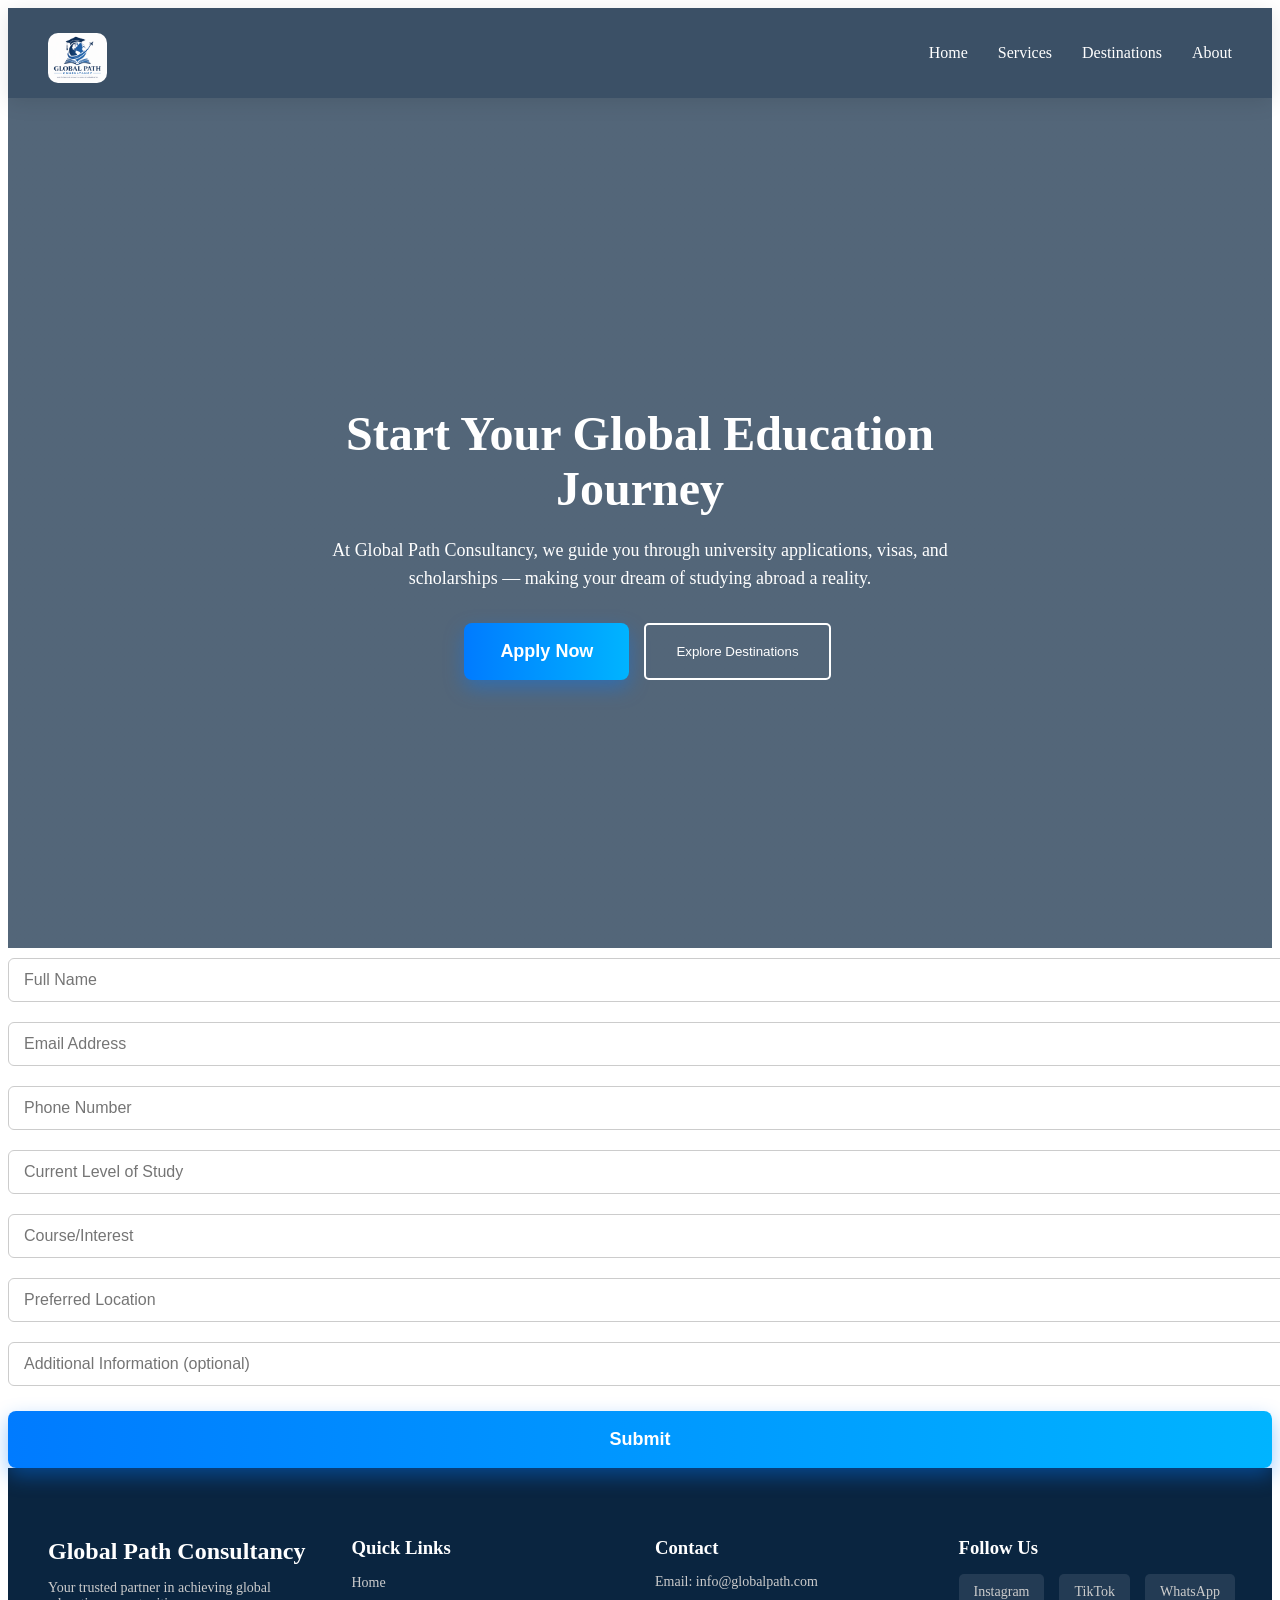
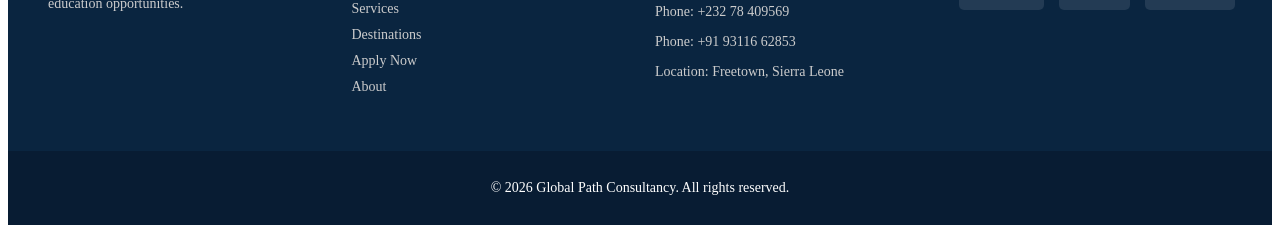
<file: index.html>
<!DOCTYPE html>
<html lang="en">
<head>
    <meta charset="UTF-8">
    <meta name="viewport" content="width=device-width, initial-scale=1.0">
    <title>Home - Global Path Consultancy</title>
    <link rel="icon" type="image/png" href="/imgs/gpc logo.png">
    <link rel="stylesheet" href="style.css">
    
</head>

<body>
    <nav class="navbar">
    <div class="logo">
        <img src="imgs/gpc logo.png" alt="Global Path Consultancy" class="logo-img">
    </div>

    <ul class="nav-links" id="navLinks">
        <li><a href="index.html">Home</a></li>
        <li><a href="services.html">Services</a></li>
        <li><a href="destination.html">Destinations</a></li>
        <li><a href="about.html">About</a></li>
        
    </ul>

    <div class="menu-toggle" id="menuToggle">
        ☰
    </div>
</nav>

<section class="hero">
    <div class="hero-content">
        <h1>Start Your Global Education Journey</h1>
        <p>
            At Global Path Consultancy, we guide you through university applications,
            visas, and scholarships — making your dream of studying abroad a reality.
        </p>

        <div class="hero-buttons">
            <a href="apply.html" ></a>
            <button class="primary-btn" onclick="document.getElementById('applyForm').scrollIntoView({behavior: 'smooth'})">
    Apply Now
</button>
            <button class="secondary-btn" onclick="location.href='destination.html'">Explore Destinations</button>
        </div>
        
    </div>
</section>

<form id="applyForm" action="https://formspree.io/f/xqegoaak" method="POST" target="_blank">
    <input type="text" name="name" placeholder="Full Name" required>
    <input type="email" name="email" placeholder="Email Address" required>
    <input type="tel" name="phone" placeholder="Phone Number" required>
    <input type="text" name="current_level" placeholder="Current Level of Study" required>
    <input type="text" name="course" placeholder="Course/Interest" required>
    <input type="text" name="location" placeholder="Preferred Location" required>
    <input type="text" name="additional_info" placeholder="Additional Information (optional)">
    <button type="submit" class="primary-btn">Submit</button>
</form>



    <script src="script.js"></script>
</body>
<footer class="footer">
    <div class="footer-container">

        <!-- BRAND -->
        <div class="footer-section">
            <h2>Global Path Consultancy</h2>
            <p>Your trusted partner in achieving global education opportunities.</p>
        </div>

        <!-- QUICK LINKS -->
        <div class="footer-section">
            <h3>Quick Links</h3>
            <ul>
                <li><a href="index.html">Home</a></li>
                <li><a href="services.html">Services</a></li>
                <li><a href="destination.html">Destinations</a></li>
                <li><a href="apply.html">Apply Now</a></li>
                <li><a href="about.html">About</a></li>
            </ul>
        </div>

        <!-- CONTACT -->
        <div class="footer-section">
            <h3>Contact</h3>
            <p>Email: info@globalpath.com</p>
            <p>Phone: +232 78 409569</p>
            <p>Phone: +91 93116 62853</p>
            
            <p>Location: Freetown, Sierra Leone</p>
        </div>

        <!-- SOCIALS -->
        <div class="footer-section">
            <h3>Follow Us</h3>
            <div class="social-icons">
                <a href="https://www.instagram.com/globalpathconsultantcysl" target="_blank">Instagram</a>
                <a href="https://www.tiktok.com/globalpathconsultancysl"target="_blank">TikTok</a>
                <a href="https://wa.me/+919311662853" target="_blank">WhatsApp</a>
            </div>
        </div>

    </div>

    <!-- BOTTOM -->
    <div class="footer-bottom">
        <p>© 2026 Global Path Consultancy. All rights reserved.</p>
    </div>
</footer>
</html>
</file>
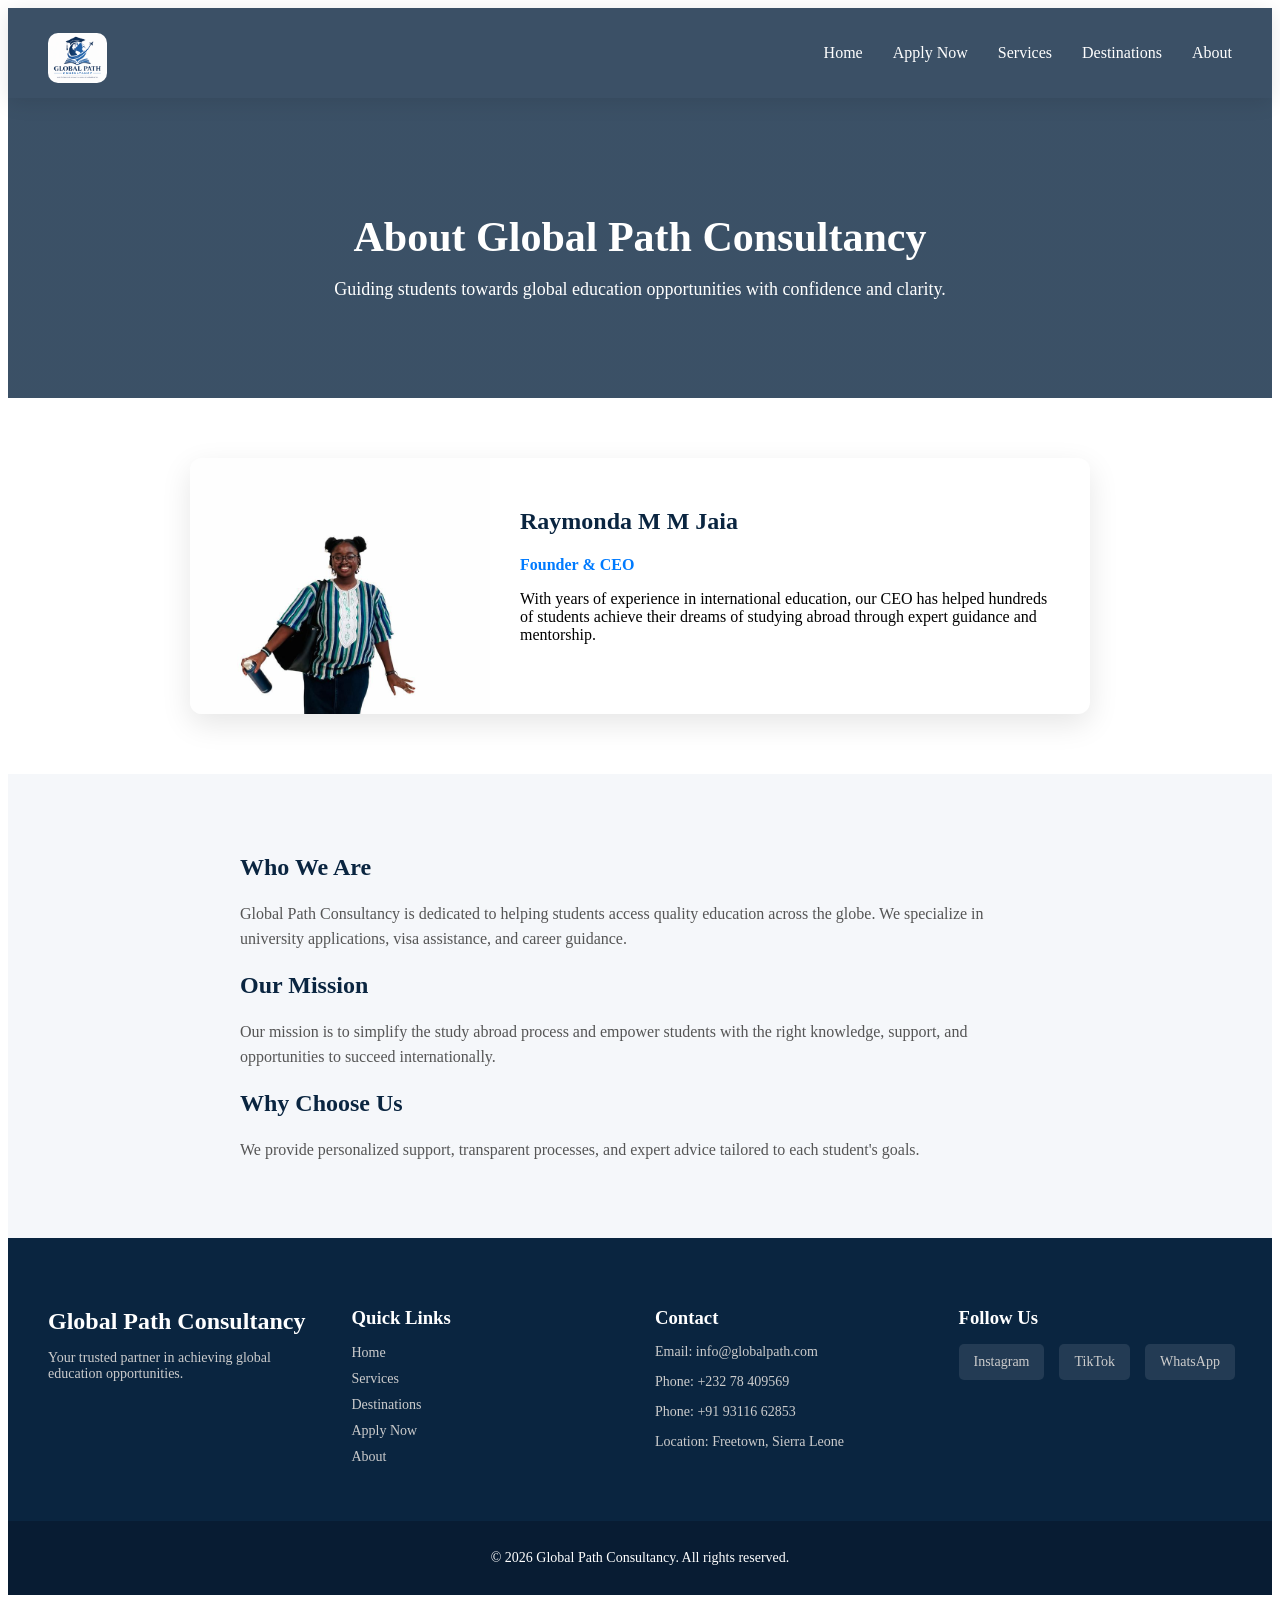
<file: about.html>
<!DOCTYPE html>
<html lang="en">
<head>
    <meta charset="UTF-8">
    <meta name="viewport" content="width=device-width, initial-scale=1.0">
    <title>About Us - Global Path Consultancy</title>
    <link rel="icon" type="image/png" href="/imgs/gpc logo.png">
    <link rel="stylesheet" href="style.css">
</head>
<body>

<!-- NAVBAR -->
<nav class="navbar">
    <div class="logo">
        <img src="imgs/gpc logo.png" alt="Global Path Consultancy" class="logo-img">
    </div>
    <ul class="nav-links" id="navLinks">
        <li><a href="index.html">Home</a></li>
        <li><a href="apply.html">Apply Now</a></li>
        <li><a href="services.html">Services</a></li>
        <li><a href="destination.html">Destinations</a></li>
        <li><a href="about.html">About</a></li>
    </ul>
    <div class="menu-toggle" id="menuToggle">☰</div>
</nav>

<!-- HERO -->
<section class="about-hero">
    <h1>About Global Path Consultancy</h1>
    <p>Guiding students towards global education opportunities with confidence and clarity.</p>
</section>

<!-- CEO CARD -->
<section class="ceo-section">
    <div class="ceo-card">
        <img src="imgs/ceo.jpeg" alt="CEO">
        <div class="ceo-info">
            <h2>Raymonda M M Jaia</h2>
            <h4>Founder & CEO</h4>
            <p>
                With years of experience in international education, our CEO has helped hundreds
                of students achieve their dreams of studying abroad through expert guidance and mentorship.
            </p>
        </div>
    </div>
</section>

<!-- ABOUT TEXT -->
<section class="about-content">
    <div class="about-text">
        <h2>Who We Are</h2>
        <p>
            Global Path Consultancy is dedicated to helping students access quality education across the globe.
            We specialize in university applications, visa assistance, and career guidance.
        </p>

        <h2>Our Mission</h2>
        <p>
            Our mission is to simplify the study abroad process and empower students with the right knowledge,
            support, and opportunities to succeed internationally.
        </p>

        <h2>Why Choose Us</h2>
        <p>
            We provide personalized support, transparent processes, and expert advice tailored to each student's goals.
        </p>
    </div>
</section>

<script src="script.js"></script>
</body>

<footer class="footer">
    <div class="footer-container">

        <!-- BRAND -->
        <div class="footer-section">
            <h2>Global Path Consultancy</h2>
            <p>Your trusted partner in achieving global education opportunities.</p>
        </div>

        <!-- QUICK LINKS -->
        <div class="footer-section">
            <h3>Quick Links</h3>
            <ul>
                <li><a href="index.html">Home</a></li>
                <li><a href="services.html">Services</a></li>
                <li><a href="destination.html">Destinations</a></li>
                <li><a href="apply.html">Apply Now</a></li>
                <li><a href="about.html">About</a></li>
            </ul>
        </div>

        <!-- CONTACT -->
        <div class="footer-section">
            <h3>Contact</h3>
            <p>Email: info@globalpath.com</p>
            <p>Phone: +232 78 409569</p>
            <p>Phone: +91 93116 62853</p>
            
            <p>Location: Freetown, Sierra Leone</p>
        </div>

        <!-- SOCIALS -->
        <div class="footer-section">
            <h3>Follow Us</h3>
            <div class="social-icons">
                <a href="https://www.instagram.com/globalpathconsultantcysl" target="_blank">Instagram</a>
                <a href="https://www.tiktok.com/globalpathconsultancysl"target="_blank">TikTok</a>
                <a href="https://wa.me/+919311662853" target="_blank">WhatsApp</a>
            </div>
        </div>

    </div>

    <!-- BOTTOM -->
    <div class="footer-bottom">
        <p>© 2026 Global Path Consultancy. All rights reserved.</p>
    </div>
</footer>
</html>
</file>
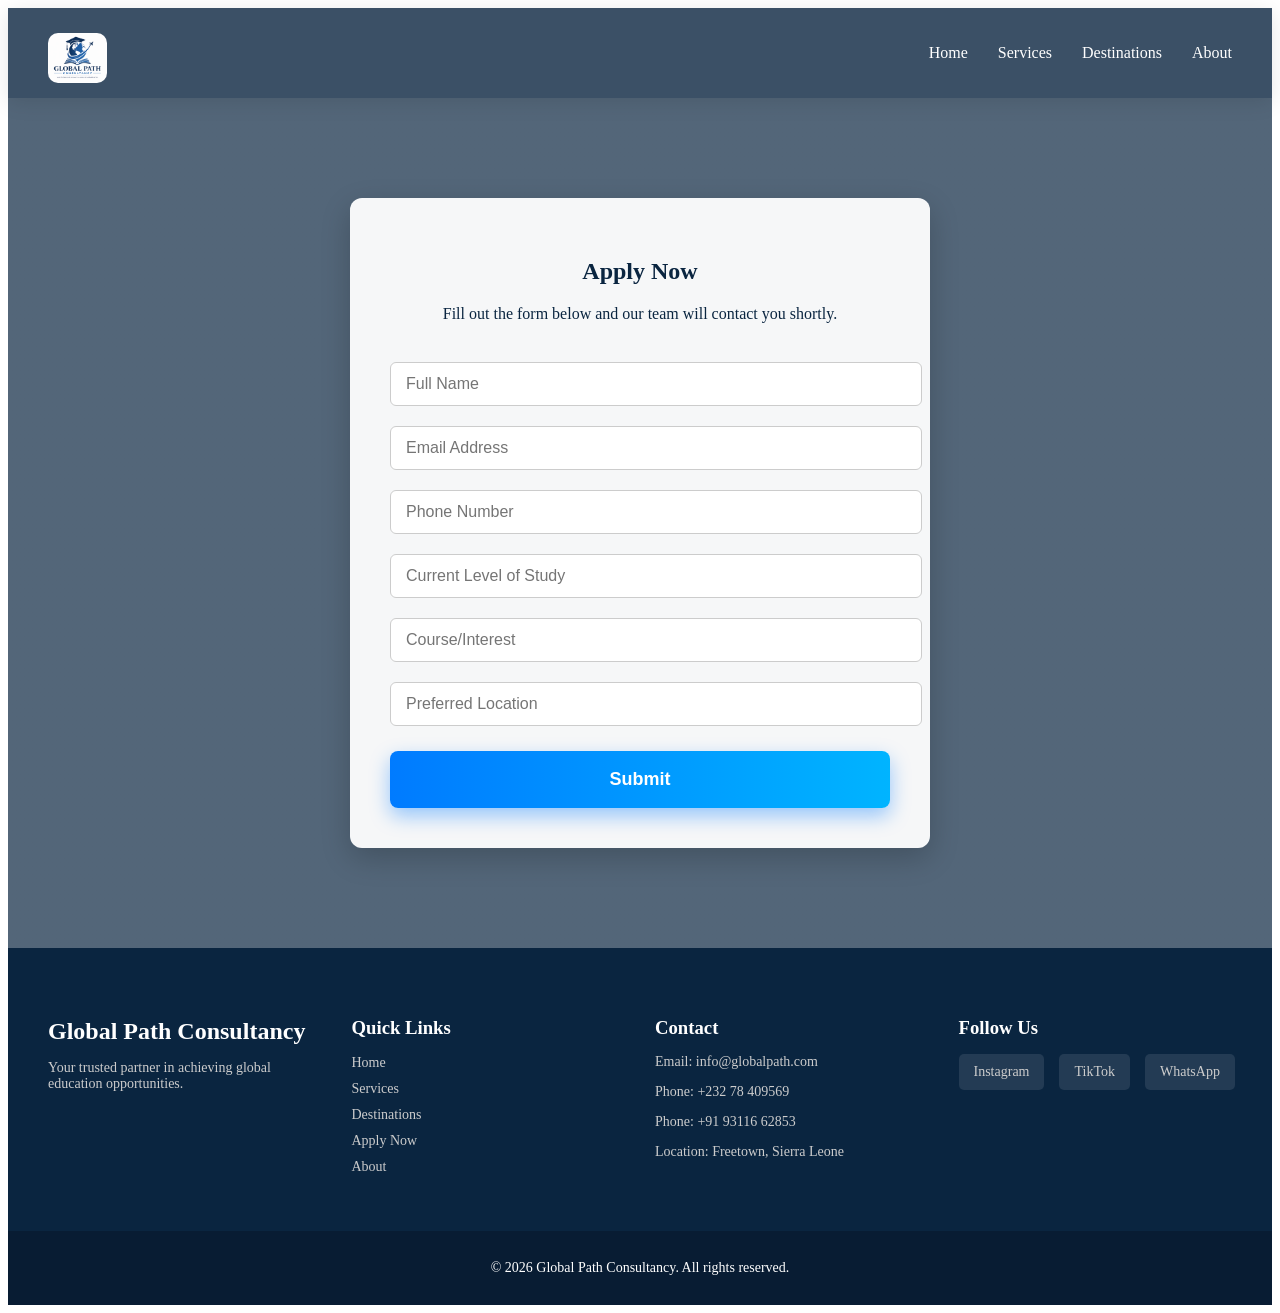
<file: apply.html>
<!DOCTYPE html>
<html lang="en">
<head>
    <meta charset="UTF-8">
    <meta name="viewport" content="width=device-width, initial-scale=1.0">
    <title>Apply Now - Global Path Consultancy</title>
    <link rel="icon" type="image/png" href="/imgs/gpc logo.png">
    <link rel="stylesheet" href="style.css">
</head>
<body>

    <!-- NAVBAR -->
   <nav class="navbar">
    <div class="logo">
        <img src="imgs/gpc logo.png" alt="Global Path Consultancy" class="logo-img">
    </div>

    <ul class="nav-links" id="navLinks">
        <li><a href="index.html">Home</a></li>
        <li><a href="services.html">Services</a></li>
        <li><a href="destination.html">Destinations</a></li>
        <li><a href="about.html">About</a></li>
        
    </ul>

    <div class="menu-toggle" id="menuToggle">
        ☰
    </div>
</nav>

    <!-- FORM HERO -->
    <section class="form-hero">
        <div class="form-container">
            <h1>Apply Now</h1>
            <p>Fill out the form below and our team will contact you shortly.</p>

            <form id="applyForm" action="https://formspree.io/f/xqegoaak" method="POST" target="_blank">
                
                <input type="text" name="name" placeholder="Full Name" required>
                <input type="email" name="email" placeholder="Email Address" required>
                <input type="tel" name="phone" placeholder="Phone Number" required>
                <input type="text" name="current_level" placeholder="Current Level of Study" required>
                <input type="text" name="course" placeholder="Course/Interest" required>
                <input type="text" name="location" placeholder="Preferred Location" required>
                <button type="submit" class="primary-btn">Submit</button>
            </form>
        </div>
    </section>

    <script src="script.js"></script>
</body>

<footer class="footer">
    <div class="footer-container">

        <!-- BRAND -->
        <div class="footer-section">
            <h2>Global Path Consultancy</h2>
            <p>Your trusted partner in achieving global education opportunities.</p>
        </div>

        <!-- QUICK LINKS -->
        <div class="footer-section">
            <h3>Quick Links</h3>
            <ul>
                <li><a href="index.html">Home</a></li>
                <li><a href="services.html">Services</a></li>
                <li><a href="destination.html">Destinations</a></li>
                <li><a href="apply.html">Apply Now</a></li>
                <li><a href="about.html">About</a></li>
            </ul>
        </div>

        <!-- CONTACT -->
        <div class="footer-section">
            <h3>Contact</h3>
            <p>Email: info@globalpath.com</p>
            <p>Phone: +232 78 409569</p>
            <p>Phone: +91 93116 62853</p>
            
            <p>Location: Freetown, Sierra Leone</p>
        </div>

        <!-- SOCIALS -->
        <div class="footer-section">
            <h3>Follow Us</h3>
            <div class="social-icons">
                <a href="https://www.instagram.com/globalpathconsultantcysl" target="_blank">Instagram</a>
                <a href="https://www.tiktok.com/globalpathconsultancysl"target="_blank">TikTok</a>
                <a href="https://wa.me/+919311662853" target="_blank">WhatsApp</a>
            </div>
        </div>

    </div>

    <!-- BOTTOM -->
    <div class="footer-bottom">
        <p>© 2026 Global Path Consultancy. All rights reserved.</p>
    </div>
</footer>
</html>
</file>
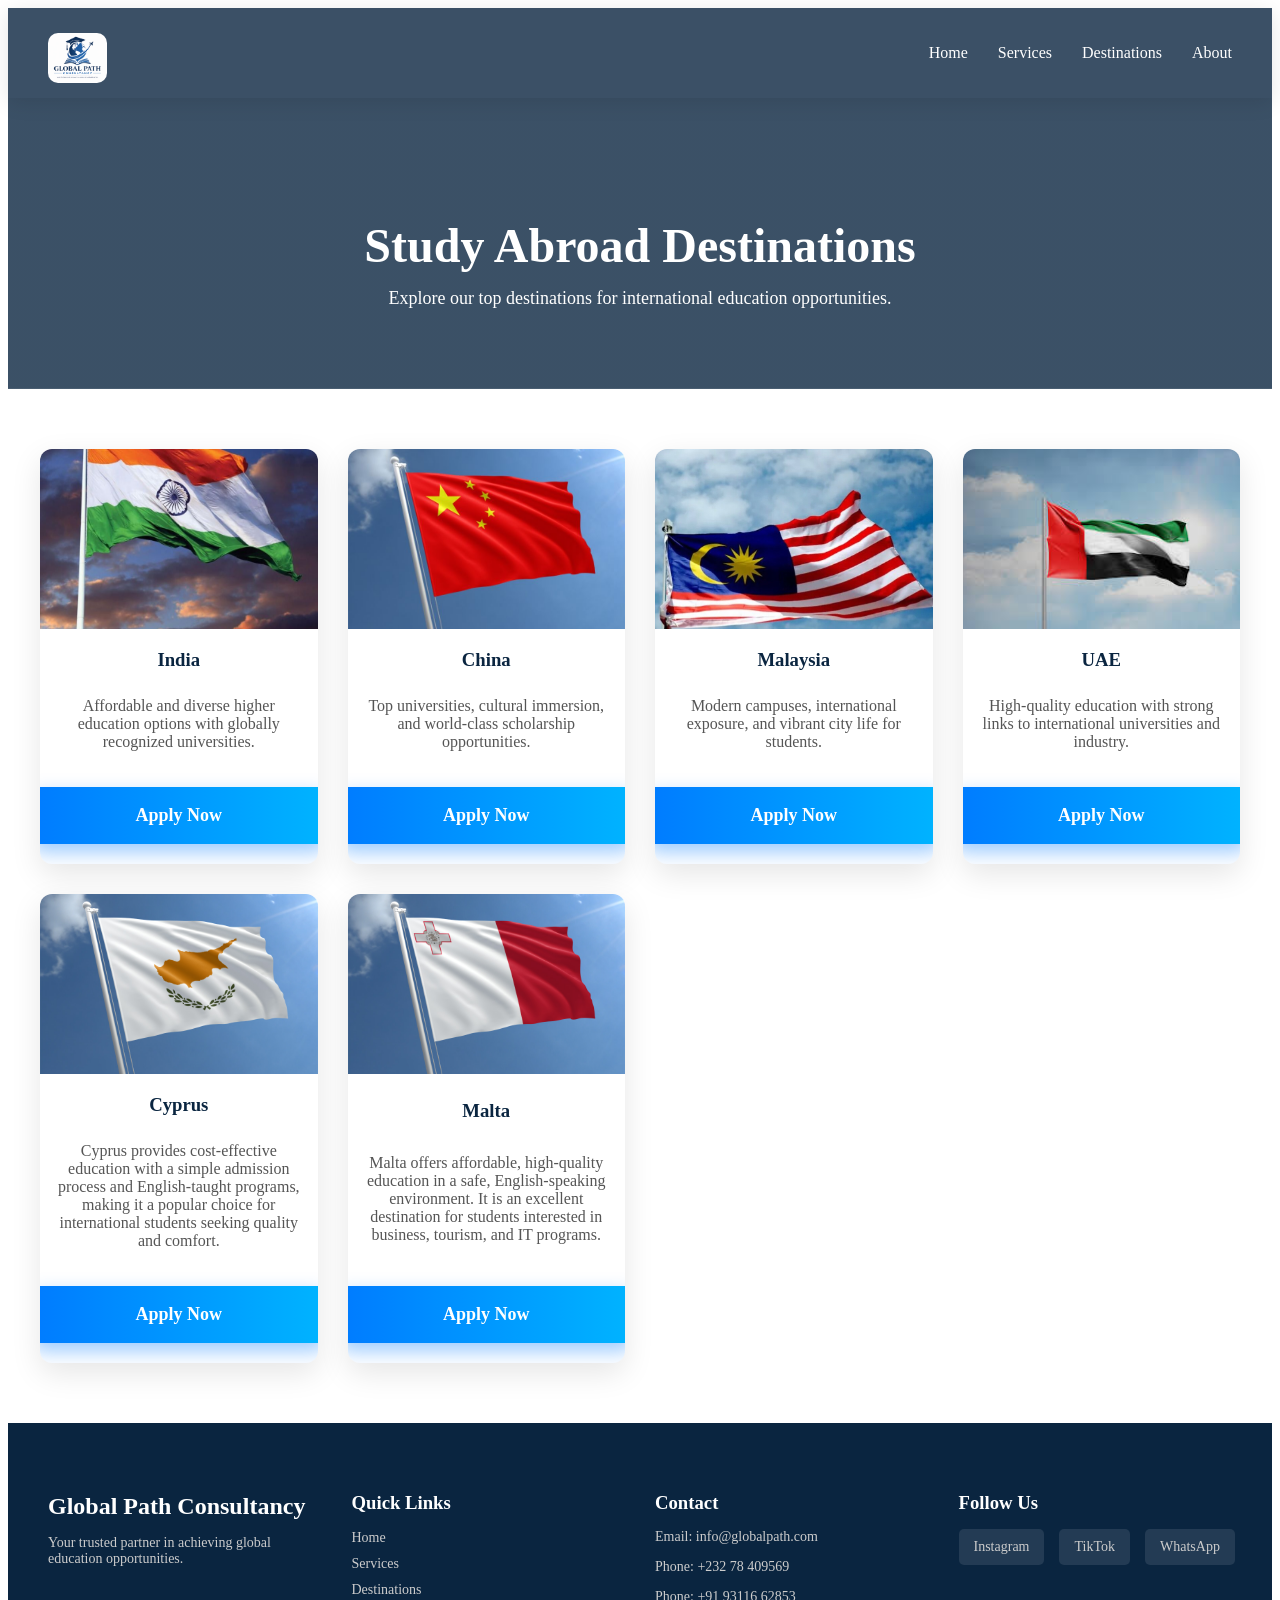
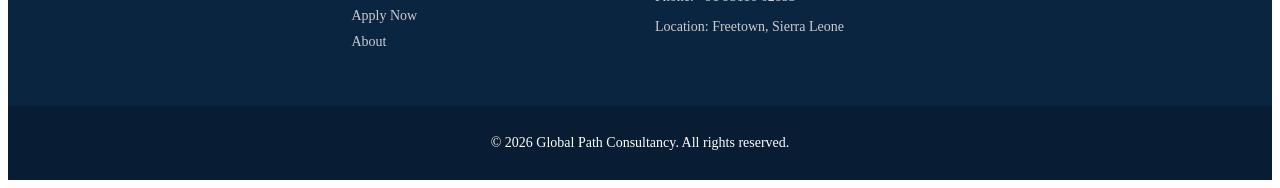
<file: destination.html>
<!DOCTYPE html>
<html lang="en">
<head>
    <meta charset="UTF-8">
    <meta name="viewport" content="width=device-width, initial-scale=1.0">
    <title>Destinations - Global Path Consultancy</title>
    <link rel="icon" type="image/png" href="/imgs/gpc logo.png">
    <link rel="stylesheet" href="style.css">
</head>
<body>

    <!-- NAVBAR -->
    <nav class="navbar">
    <div class="logo">
        <img src="imgs/gpc logo.png" alt="Global Path Consultancy" class="logo-img">
    </div>

    <ul class="nav-links" id="navLinks">
        <li><a href="index.html">Home</a></li>
        <li><a href="services.html">Services</a></li>
        <li><a href="destination.html">Destinations</a></li>
        <li><a href="about.html">About</a></li>
        
    </ul>

    <div class="menu-toggle" id="menuToggle">
        ☰
    </div>
</nav>

    <!-- DESTINATIONS HERO -->
    <section class="destinations-hero">
        <h1>Study Abroad Destinations</h1>
        <p>Explore our top destinations for international education opportunities.</p>
    </section>

    <!-- DESTINATIONS CARDS -->
    <section class="destinations-cards">
        <div class="dest-card">
            <img src="imgs/india.jpg" alt="India">
            <h3>India</h3>
            <p>Affordable and diverse higher education options with globally recognized universities.</p>
            <a href="apply.html" class="primary-btn">Apply Now</a>
        </div>

        <div class="dest-card">
            <img src="imgs/china.jpg" alt="China">
            <h3>China</h3>
            <p>Top universities, cultural immersion, and world-class scholarship opportunities.</p>
            <a href="apply.html" class="primary-btn">Apply Now</a>
        </div>

        <div class="dest-card">
            <img src="imgs/malaysia.jpg" alt="Dubai">
            <h3>Malaysia</h3>
            <p>Modern campuses, international exposure, and vibrant city life for students.</p>
            <a href="apply.html" class="primary-btn">Apply Now</a>
        </div>

        <div class="dest-card">
            <img src="imgs/uae.jpeg" alt="UAE">
            <h3>UAE</h3>
            <p>High-quality education with strong links to international universities and industry.</p>
            <a href="apply.html" class="primary-btn">Apply Now</a>
        </div>

        <div class="dest-card">
            <img src="imgs/cyprus-flag.jpg" alt="Cyprus">
            <h3>Cyprus</h3>
            <p>Cyprus provides cost-effective education with a simple admission process and English-taught programs, making it a popular choice for international students seeking quality and comfort.</p>
            <a href="apply.html" class="primary-btn">Apply Now</a>
        </div>

        <div class="dest-card">
            <img src="imgs/malta .jpg" alt="Malta">
            <h3>Malta</h3>
            <p>Malta offers affordable, high-quality education in a safe, English-speaking environment. It is an excellent destination for students interested in business, tourism, and IT programs.</p>
            <a href="apply.html" class="primary-btn">Apply Now</a>
        </div>
    </section>

    <script src="script.js"></script>
</body>

<footer class="footer">
    <div class="footer-container">

        <!-- BRAND -->
        <div class="footer-section">
            <h2>Global Path Consultancy</h2>
            <p>Your trusted partner in achieving global education opportunities.</p>
        </div>

        <!-- QUICK LINKS -->
        <div class="footer-section">
            <h3>Quick Links</h3>
            <ul>
                <li><a href="index.html">Home</a></li>
                <li><a href="services.html">Services</a></li>
                <li><a href="destination.html">Destinations</a></li>
                <li><a href="apply.html">Apply Now</a></li>
                <li><a href="about.html">About</a></li>
            </ul>
        </div>

        <!-- CONTACT -->
        <div class="footer-section">
            <h3>Contact</h3>
            <p>Email: info@globalpath.com</p>
            <p>Phone: +232 78 409569</p>
            <p>Phone: +91 93116 62853</p>
            
            <p>Location: Freetown, Sierra Leone</p>
        </div>

        <!-- SOCIALS -->
        <div class="footer-section">
            <h3>Follow Us</h3>
            <div class="social-icons">
                <a href="https://www.instagram.com/globalpathconsultantcysl" target="_blank">Instagram</a>
                <a href="https://www.tiktok.com/globalpathconsultancysl"target="_blank">TikTok</a>
                <a href="https://wa.me/+919311662853" target="_blank">WhatsApp</a>
            </div>
        </div>

    </div>

    <!-- BOTTOM -->
    <div class="footer-bottom">
        <p>© 2026 Global Path Consultancy. All rights reserved.</p>
    </div>
</footer>
</html>
</file>
<file: style.css>
/* NAVBAR BASE */
.navbar {
    display: flex;
    justify-content: space-between;
    align-items: center;
    padding: 20px 40px;

    background: rgba(10, 37, 64, 0.8);
    backdrop-filter: blur(10px);
    -webkit-backdrop-filter: blur(10px);

    color: white;
    position: sticky;
    top: 0;
    z-index: 1000;

    box-shadow: 0 4px 20px rgba(0,0,0,0.1);
}

/* LOGO */
.logo {
  height: 40px;
  width: auto;
}
.logo-img{
  height: 50px;
  width: auto; 
  border-radius: 10px;
}

/* LINKS */
.nav-links {
    display: flex;
    list-style: none;
    gap: 30px;
}

.nav-links li a {
    color: white;
    text-decoration: none;
    font-size: 16px;
    position: relative;
    transition: 0.3s;
}

/* HOVER UNDERLINE EFFECT */
.nav-links li a::after {
    content: "";
    position: absolute;
    width: 0%;
    height: 2px;
    background: #00b4ff;
    left: 0;
    bottom: -5px;
    transition: 0.3s;
}

.nav-links li a:hover::after {
    width: 100%;
}

/* HAMBURGER */
.menu-toggle {
    display: none;
    font-size: 28px;
    cursor: pointer;
    transition: 0.3s;
}

.menu-toggle:hover {
    transform: scale(1.1);
}

/* MOBILE MENU */
@media (max-width: 768px) {
    .nav-links {
        position: absolute;
        top: 80px;
        right: 20px;

        background: rgba(10, 37, 64, 0.95);
        backdrop-filter: blur(10px);

        flex-direction: column;
        width: 220px;
        padding: 25px;
        border-radius: 10px;

        transform: translateY(-20px);
        opacity: 0;
        pointer-events: none;

        transition: all 0.3s ease;
    }

    .nav-links.active {
        transform: translateY(0);
        opacity: 1;
        pointer-events: auto;
    }

    .menu-toggle {
        display: block;
    }
}


/* HERO SECTION */
.hero {
    height: 90vh;
    display: flex;
    align-items: center;
    justify-content: center;
    text-align: center;
    padding: 20px;

    background: linear-gradient(
        rgba(10, 37, 64, 0.7),
        rgba(10, 37, 64, 0.7)
    ),
    url('https://images.unsplash.com/photo-1523240795612-9a054b0db644');

    background-size: cover;
    background-position: center;

    color: white;
}

/* CONTENT */
.hero-content {
    max-width: 700px;
    animation: fadeIn 1s ease-in-out;
}

.hero h1 {
    font-size: 48px;
    margin-bottom: 20px;
}

.hero p {
    font-size: 18px;
    line-height: 1.6;
    margin-bottom: 30px;
}

/* BUTTONS */
.hero-buttons {
    display: flex;
    justify-content: center;
    gap: 15px;
    flex-wrap: wrap;
}

/* PRIMARY CTA BUTTON */
.primary-btn {
    padding: 18px 36px;
    background: linear-gradient(90deg, #007bff, #00b4ff);
    color: white;
    font-size: 18px;
    font-weight: bold;
    border: none;
    border-radius: 8px;
    cursor: pointer;
    box-shadow: 0 8px 20px rgba(0, 123, 255, 0.4);
    transition: all 0.3s ease;
    position: relative;
    overflow: hidden;
}

/* HOVER EFFECT */
.primary-btn:hover {
    transform: translateY(-3px) scale(1.05);
    box-shadow: 0 12px 25px rgba(0, 123, 255, 0.6);
}

/* FLOATING SHINE ANIMATION */
.primary-btn::after {
    content: "";
    position: absolute;
    top: -50%;
    left: -50%;
    width: 200%;
    height: 200%;
    background: rgba(255,255,255,0.15);
    transform: rotate(25deg) translateX(-100%);
    transition: all 0.7s ease;
}

.primary-btn:hover::after {
    transform: rotate(25deg) translateX(200%);
}

.primary-btn:hover {
    background: #0056b3;
}

.secondary-btn {
    padding: 15px 30px;
    background: transparent;
    border: 2px solid white;
    color: white;
    cursor: pointer;
    border-radius: 5px;
    transition: 0.3s;
}

.secondary-btn:hover {
    background: white;
    color: #0a2540;
}

/* ANIMATION */
@keyframes fadeIn {
    from {
        opacity: 0;
        transform: translateY(20px);
    }
    to {
        opacity: 1;
        transform: translateY(0);
    }
}

/* RESPONSIVE */
@media (max-width: 768px) {
    .hero h1 {
        font-size: 32px;
    }

    .hero p {
        font-size: 16px;
    }
}


/*apply section

/* FORM HERO PAGE */
.form-hero {
    height: 90vh;
    display: flex;
    justify-content: center;
    align-items: center;
    background: linear-gradient(rgba(10,37,64,0.7), rgba(10,37,64,0.7)), url('https://images.unsplash.com/photo-1523240795612-9a054b0db644');
    background-size: cover;
    background-position: center;
    color: white;
    text-align: center;
    padding: 20px;
}

.form-container {
    max-width: 500px;
    width: 100%;
    background: rgba(255,255,255,0.95);
    color: #0a2540;
    padding: 40px;
    border-radius: 12px;
    box-shadow: 0 10px 30px rgba(0,0,0,0.2);
}

.form-container h1 {
    margin-bottom: 15px;
}

.form-container p {
    margin-bottom: 25px;
    line-height: 1.6;
    font-size: 16px;
}

/* INPUTS */
#applyForm input {
    width: 100%;
    padding: 12px 15px;
    margin: 10px 0;
    border-radius: 6px;
    border: 1px solid #ccc;
    font-size: 16px;
}

/* BUTTON */
#applyForm .primary-btn {
    width: 100%;
    margin-top: 15px;
}

/* RESPONSIVE */
@media (max-width: 768px) {
    .form-hero {
        padding: 20px;
    }

    .form-container {
        padding: 30px 20px;
    }
}


/*services

/* SERVICES HERO */
.services-hero {
    text-align: center;
    padding: 80px 20px;
    background: linear-gradient(rgba(10,37,64,0.8), rgba(10,37,64,0.8)), url('https://images.unsplash.com/photo-1522202176988-66273c2fd55f');
    background-size: cover;
    background-position: center;
    color: white;
}

.services-hero h1 {
    font-size: 48px;
    margin-bottom: 15px;
}

.services-hero p {
    font-size: 18px;
    max-width: 700px;
    margin: 0 auto;
}

/* SERVICES CARDS */
.services-cards {
    display: grid;
    grid-template-columns: repeat(auto-fit, minmax(250px, 1fr));
    gap: 30px;
    padding: 60px 20px;
    max-width: 1200px;
    margin: 0 auto;
}

.card {
    background: white;
    border-radius: 12px;
    overflow: hidden;
    box-shadow: 0 10px 30px rgba(0,0,0,0.1);
    transition: transform 0.3s ease, box-shadow 0.3s ease;
    text-align: center;
}

.card img {
    width: 100%;
    height: 180px;
    object-fit: cover;
}

.card h3 {
    margin: 20px 0 10px;
    color: #0a2540;
}

.card p {
    padding: 0 15px 20px;
    font-size: 16px;
    color: #555;
}

/* CARD HOVER EFFECT */
.card:hover {
    transform: translateY(-10px);
    box-shadow: 0 15px 40px rgba(0,0,0,0.2);
}

/* RESPONSIVE */
@media (max-width: 768px) {
    .services-hero h1 {
        font-size: 32px;
    }

    .services-hero p {
        font-size: 16px;
    }
}

/*destinations

/* DESTINATIONS HERO */
.destinations-hero {
    text-align: center;
    padding: 80px 20px;
    background: linear-gradient(rgba(10,37,64,0.8), rgba(10,37,64,0.8)), url('https://images.unsplash.com/photo-1522199710521-72d69614c702');
    background-size: cover;
    background-position: center;
    color: white;
}

.destinations-hero h1 {
    font-size: 48px;
    margin-bottom: 15px;
}

.destinations-hero p {
    font-size: 18px;
    max-width: 700px;
    margin: 0 auto;
}

/* DESTINATIONS CARDS */
.destinations-cards {
    display: grid;
    grid-template-columns: repeat(auto-fit, minmax(250px, 1fr));
    gap: 30px;
    padding: 60px 20px;
    max-width: 1200px;
    margin: 0 auto;
}

.dest-card {
    background: white;
    border-radius: 12px;
    overflow: hidden;
    box-shadow: 0 10px 30px rgba(0,0,0,0.1);
    transition: transform 0.3s ease, box-shadow 0.3s ease;
    text-align: center;
    display: flex;
    flex-direction: column;
    justify-content: space-between;
}

.dest-card img {
    width: 100%;
    height: 180px;
    object-fit: cover;
}

.dest-card h3 {
    margin: 20px 0 10px;
    color: #0a2540;
}

.dest-card p {
    padding: 0 15px 20px;
    font-size: 16px;
    color: #555;
}

.dest-card .primary-btn {
    margin: 0 0 20px 0;
    align-self: center;
    width: 80%;
    text-decoration: none;
}

/* CARD HOVER EFFECT */
.dest-card:hover {
    transform: translateY(-10px);
    box-shadow: 0 15px 40px rgba(0,0,0,0.2);
}

/* RESPONSIVE */
@media (max-width: 768px) {
    .destinations-hero h1 {
        font-size: 32px;
    }

    .destinations-hero p {
        font-size: 16px;
    }
}


/*About Page

/* ABOUT HERO */
.about-hero {
    text-align: center;
    padding: 80px 20px;
    background: linear-gradient(rgba(10,37,64,0.8), rgba(10,37,64,0.8)),
    url('https://images.unsplash.com/photo-1523240795612-9a054b0db644');
    background-size: cover;
    color: white;
}

.about-hero h1 {
    font-size: 42px;
    margin-bottom: 15px;
}

.about-hero p {
    font-size: 18px;
}

/* CEO SECTION */
.ceo-section {
    padding: 60px 20px;
    display: flex;
    justify-content: center;
}

.ceo-card {
    display: flex;
    max-width: 900px;
    background: white;
    border-radius: 12px;
    overflow: hidden;
    box-shadow: 0 10px 30px rgba(0,0,0,0.1);
}

.ceo-card img {
    width: 300px;
    object-fit: cover;
}

.ceo-info {
    padding: 30px;
}

.ceo-info h2 {
    color: #0a2540;
}

.ceo-info h4 {
    color: #007bff;
    margin-bottom: 15px;
}

/* ABOUT CONTENT */
.about-content {
    padding: 60px 20px;
    background: #f5f7fa;
}

.about-text {
    max-width: 800px;
    margin: 0 auto;
}

.about-text h2 {
    color: #0a2540;
    margin-top: 20px;
}

.about-text p {
    margin-top: 10px;
    line-height: 1.6;
    color: #555;
}

/* RESPONSIVE */
@media (max-width: 768px) {
    .ceo-card {
        flex-direction: column;
    }

    .ceo-card img {
        width: 100%;
        height: 250px;
    }
}

/* FOOTER */
.footer {
    background: #0a2540;
    color: white;
    padding-top: 50px;
}

.footer-container {
    display: grid;
    grid-template-columns: repeat(auto-fit, minmax(220px, 1fr));
    gap: 30px;
    padding: 0 40px 40px;
}

.footer-section h2,
.footer-section h3 {
    margin-bottom: 15px;
}

.footer-section p,
.footer-section li,
.footer-section a {
    font-size: 14px;
    color: #ccc;
    text-decoration: none;
}

.footer-section ul {
    list-style: none;
    padding: 0;
}

.footer-section ul li {
    margin-bottom: 10px;
}

/* HOVER EFFECT */
.footer-section a:hover {
    color: #00b4ff;
}

/* SOCIAL ICONS */
.social-icons {
    display: flex;
    gap: 15px;
}

.social-icons a {
    background: rgba(255,255,255,0.1);
    padding: 10px 15px;
    border-radius: 5px;
    transition: 0.3s;
}

.social-icons a:hover {
    background: #007bff;
    color: white;
}

/* BOTTOM BAR */
.footer-bottom {
    text-align: center;
    padding: 15px;
    background: #081c33;
    font-size: 14px;
}

/* RESPONSIVE */
@media (max-width: 768px) {
    .footer-container {
        padding: 20px;
    }
}
</file>
